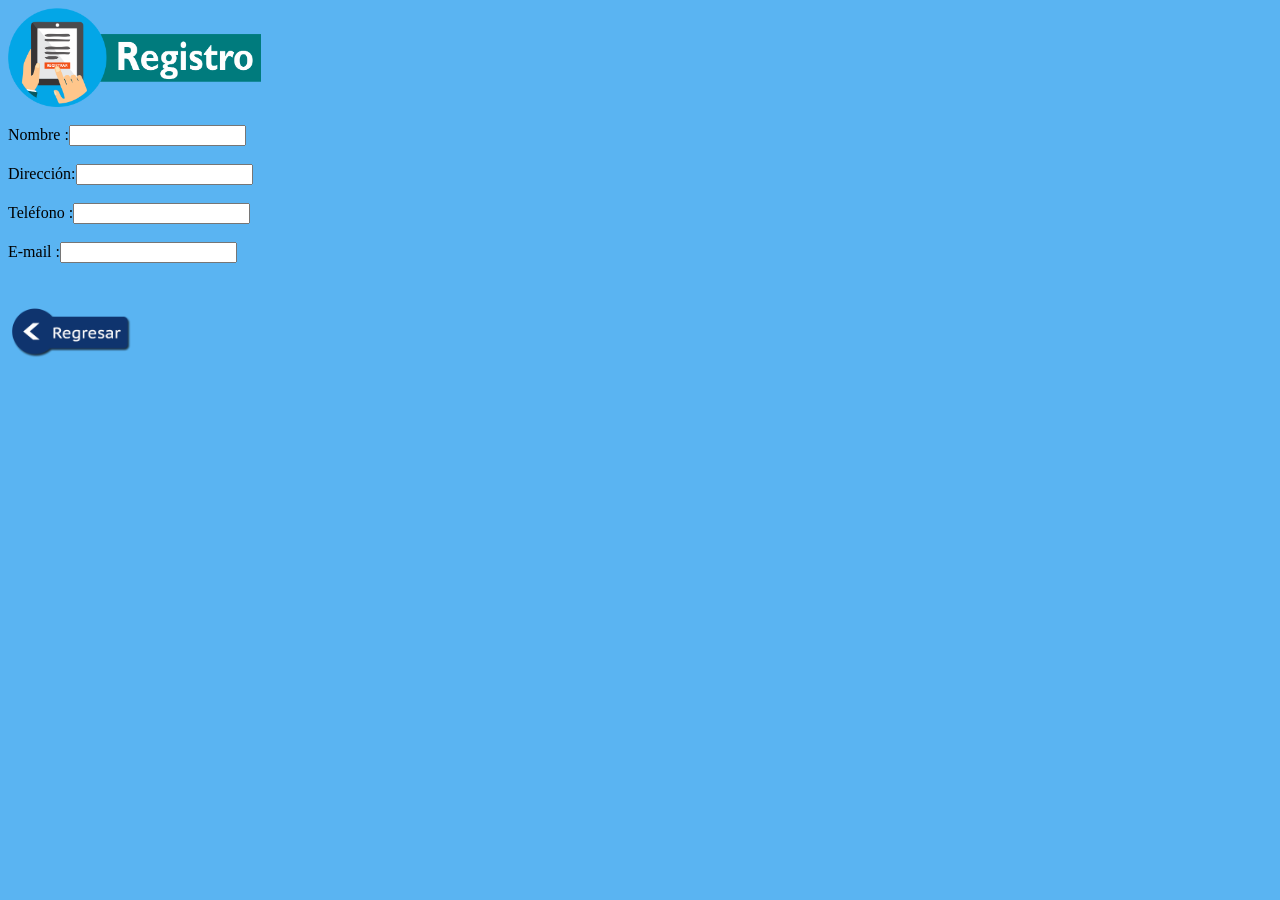
<file: Diseño Web/hotmail.html>
<html>
<head> <img src="registro.png" width="20%" >
        <meta http-equiv="Content-Type" content="text/html; charset=utf-8"/> 

</head>
<br>
<br>
<body background="descarga.png">
<form method="post" action="add_reg.php3">
Nombre :<input type="Text" name="nombre"><br>
<br>
Dirección:<input type="Text&quo>Dirección:<input type="Text" name="direccion"><br>
<br>
Teléfono :<input type="Text" name="telefono"><br>
<br>
E-mail :<input type="Text" name="email"><br>
<br>
<br>
<a href="inicio.html"> <img src="regresar.png" width="10%">
</a> 
</form>
</body>
</html>
</file>
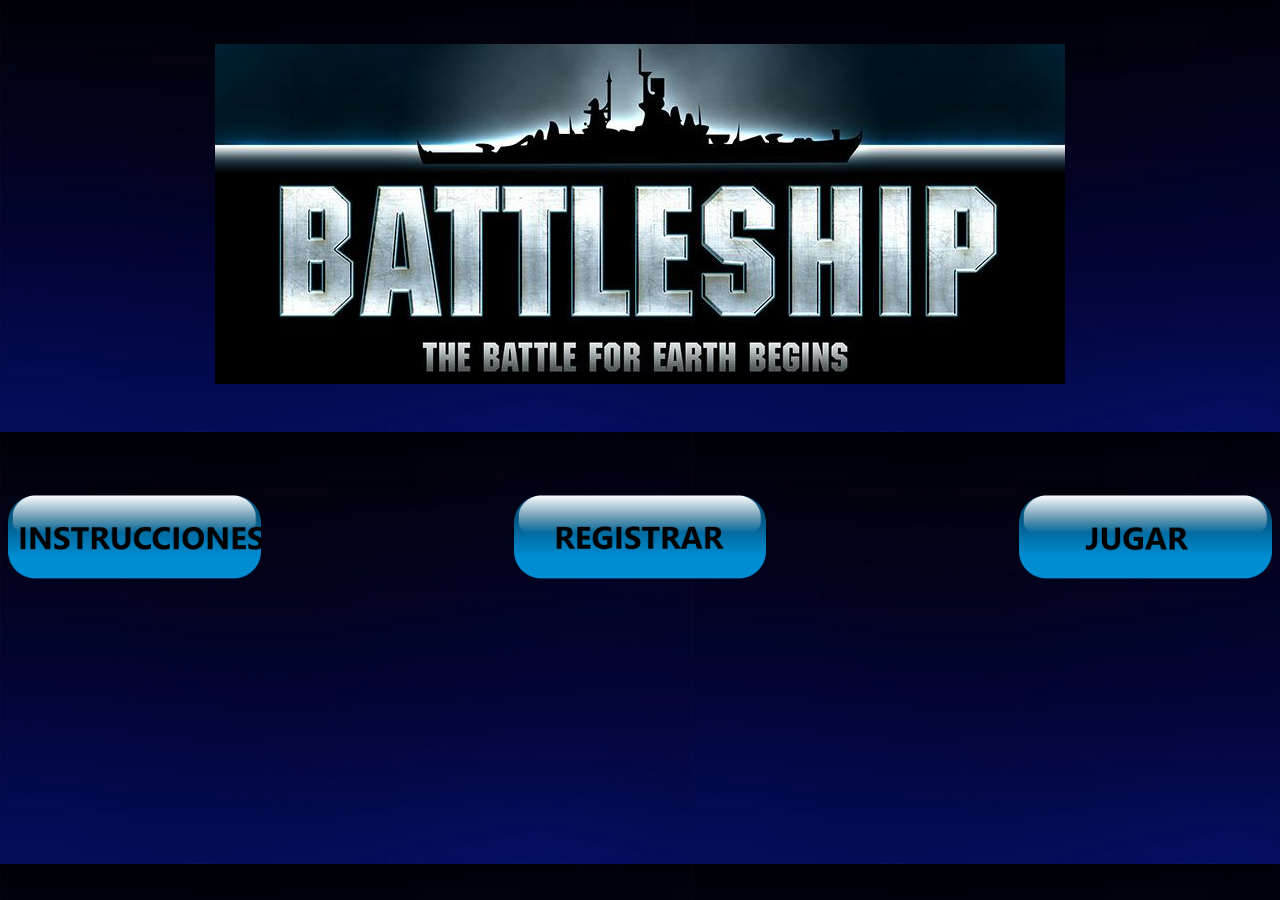
<file: Diseño Web/inicio.html>
<html>
	<head>
		<title> BATALLA NAVAL </title>
		<meta http-equiv=”Content-Type” content=”text/html; charset=UTF-8″ />
	</head>
	<br>
	<br>
	<body background="azul.jpg">


	<center>
		 <img src="batlle2.jpg">


	</font>  
	<br>
	<br>
	<br>  
	<br>
	<br>
	<br>

	

    <a href="iniciobat.html"> <img src="ins.png" width="20%" align="left" margin right: 80px>
    </a> 
    <a href="juego.html"> <img src="jugar.png" width="20%" align="right" margin left: 80px> 
    </a> 
    <a href="hotmail.html"><img src="img.png" width="20%"></a>         


	</body>

</htm>
</file>
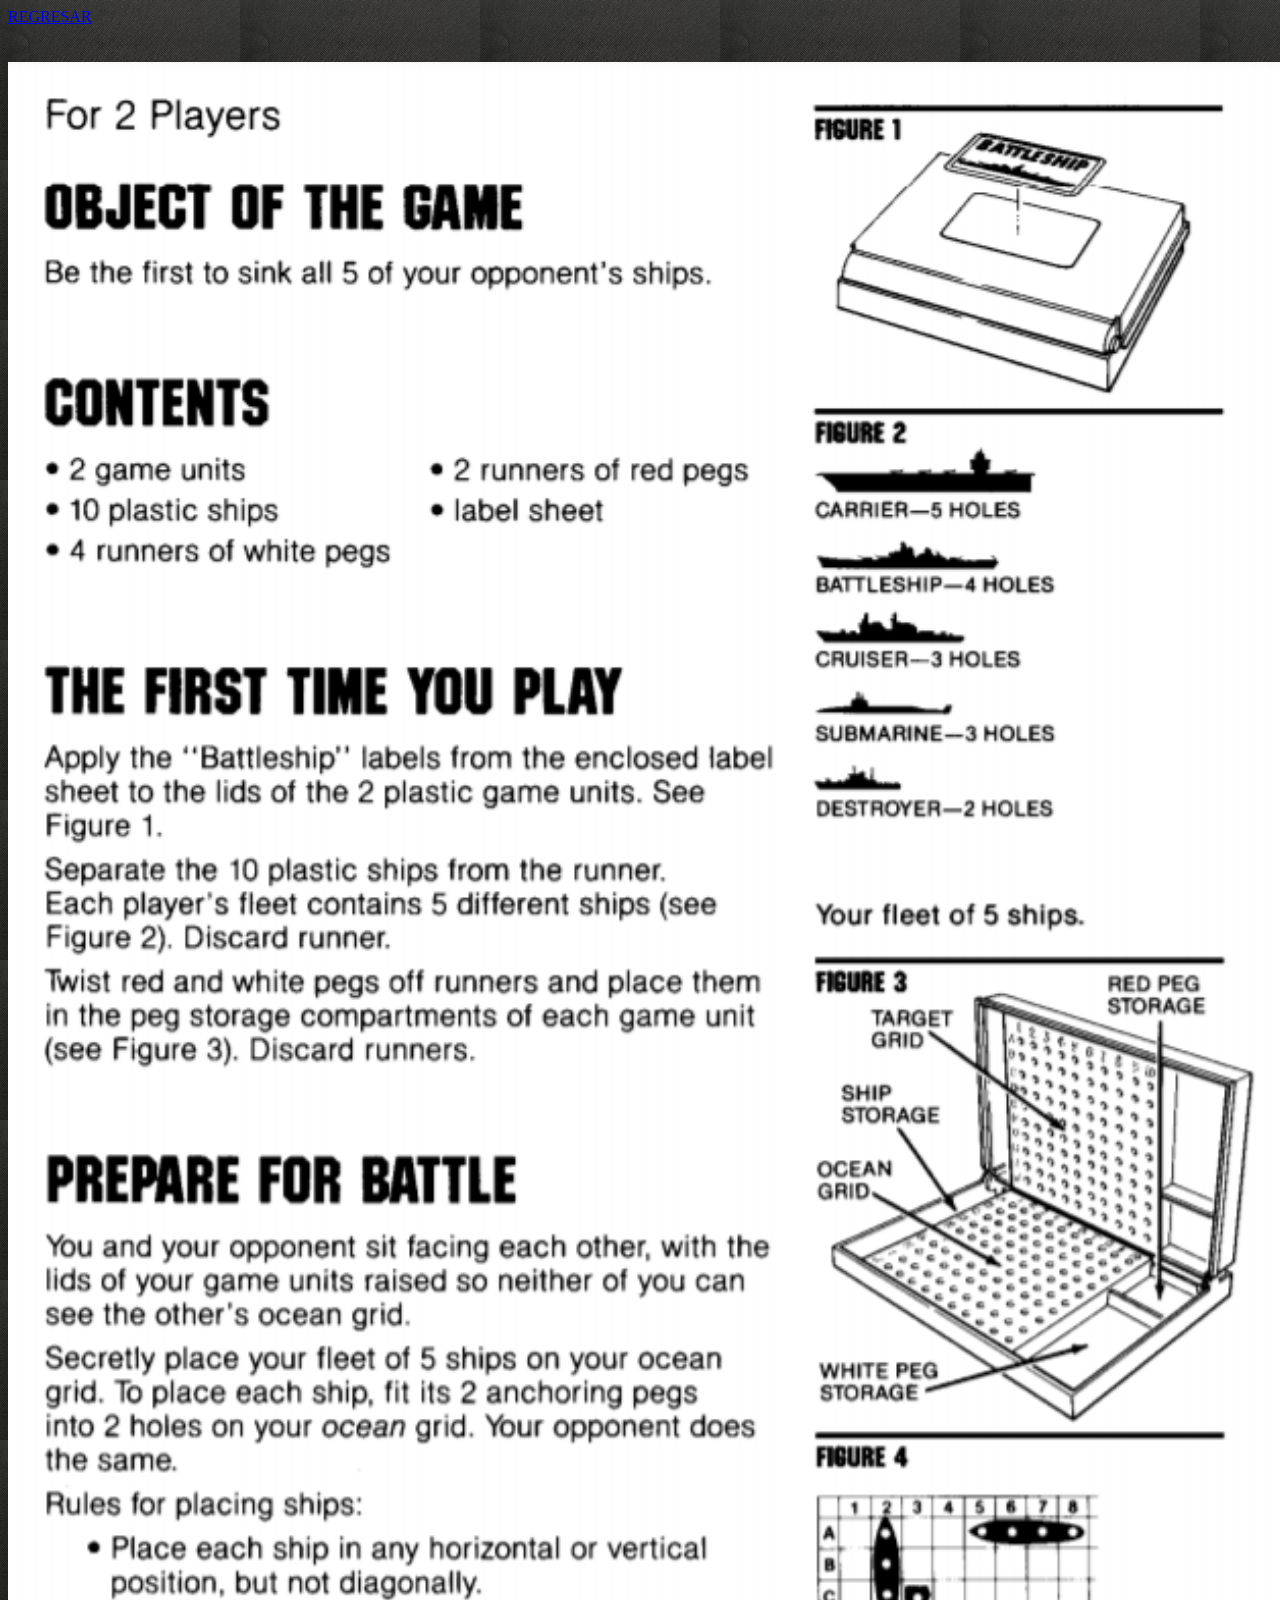
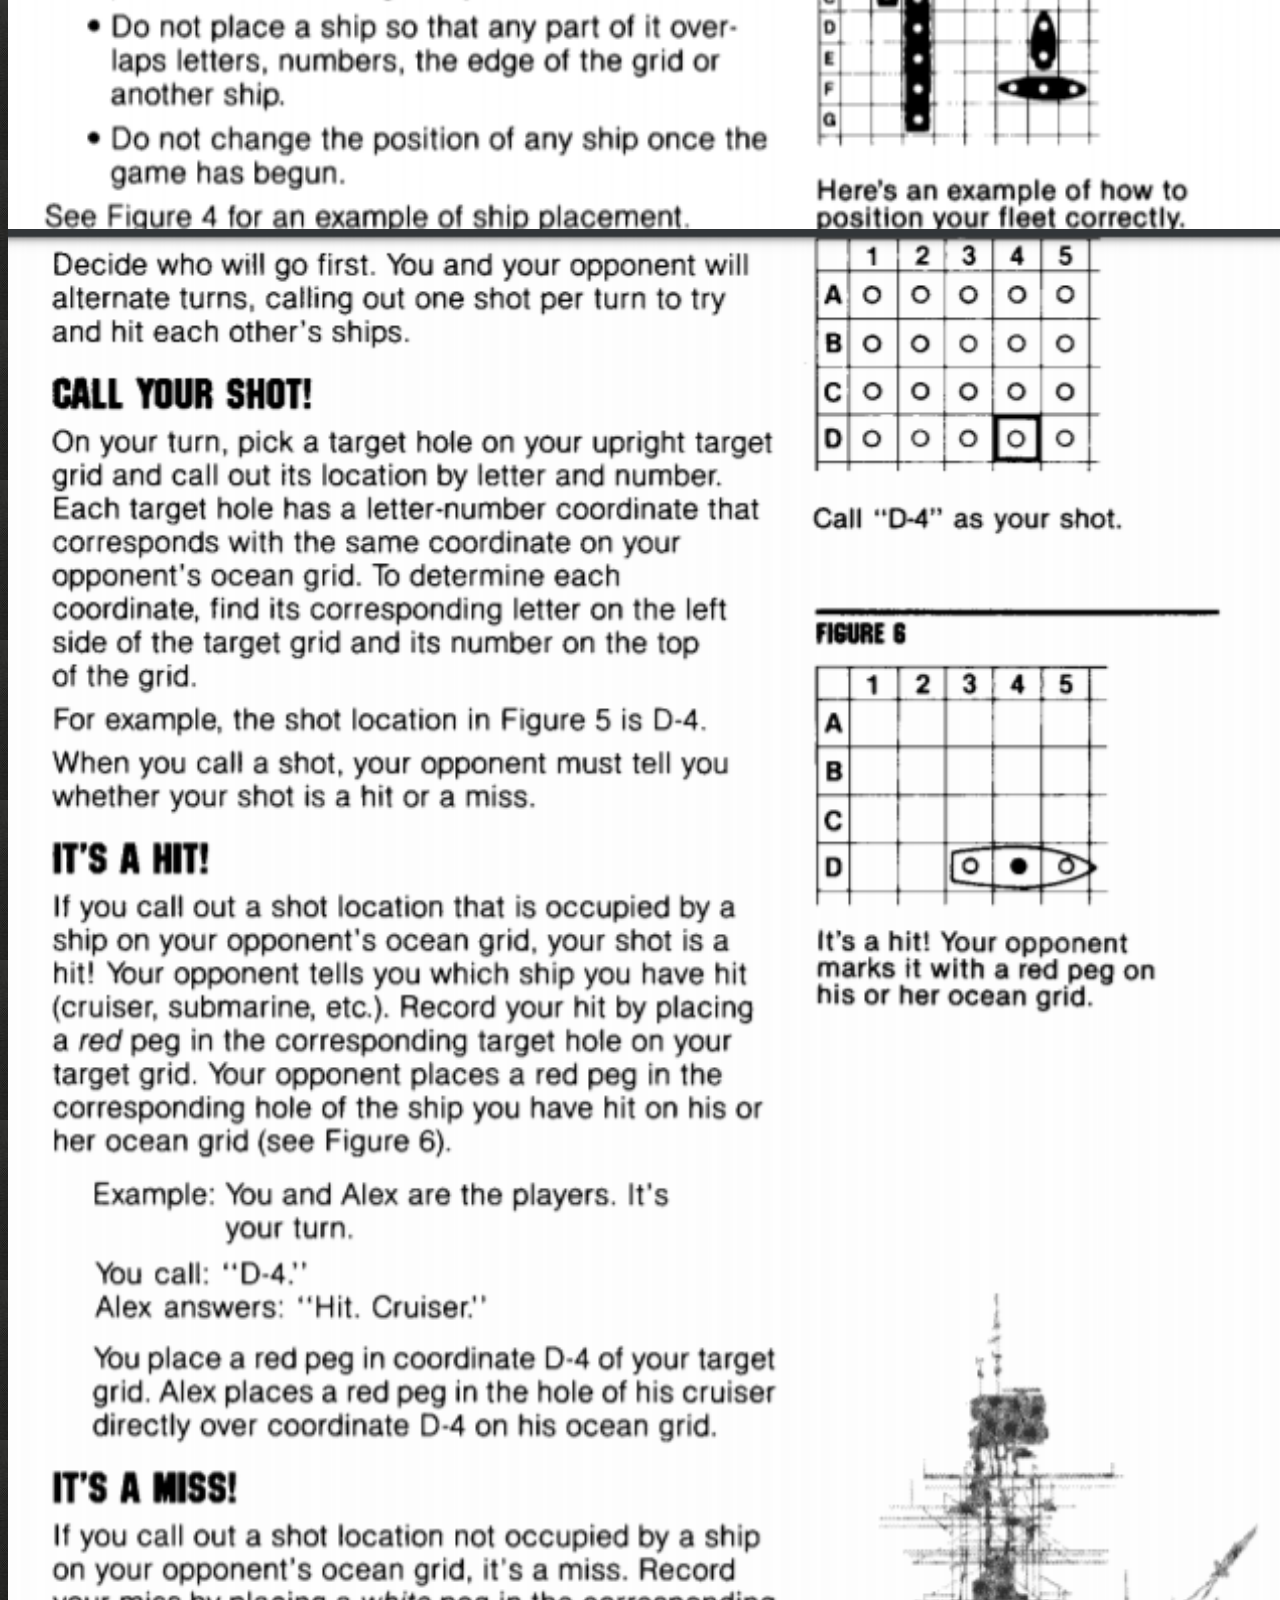
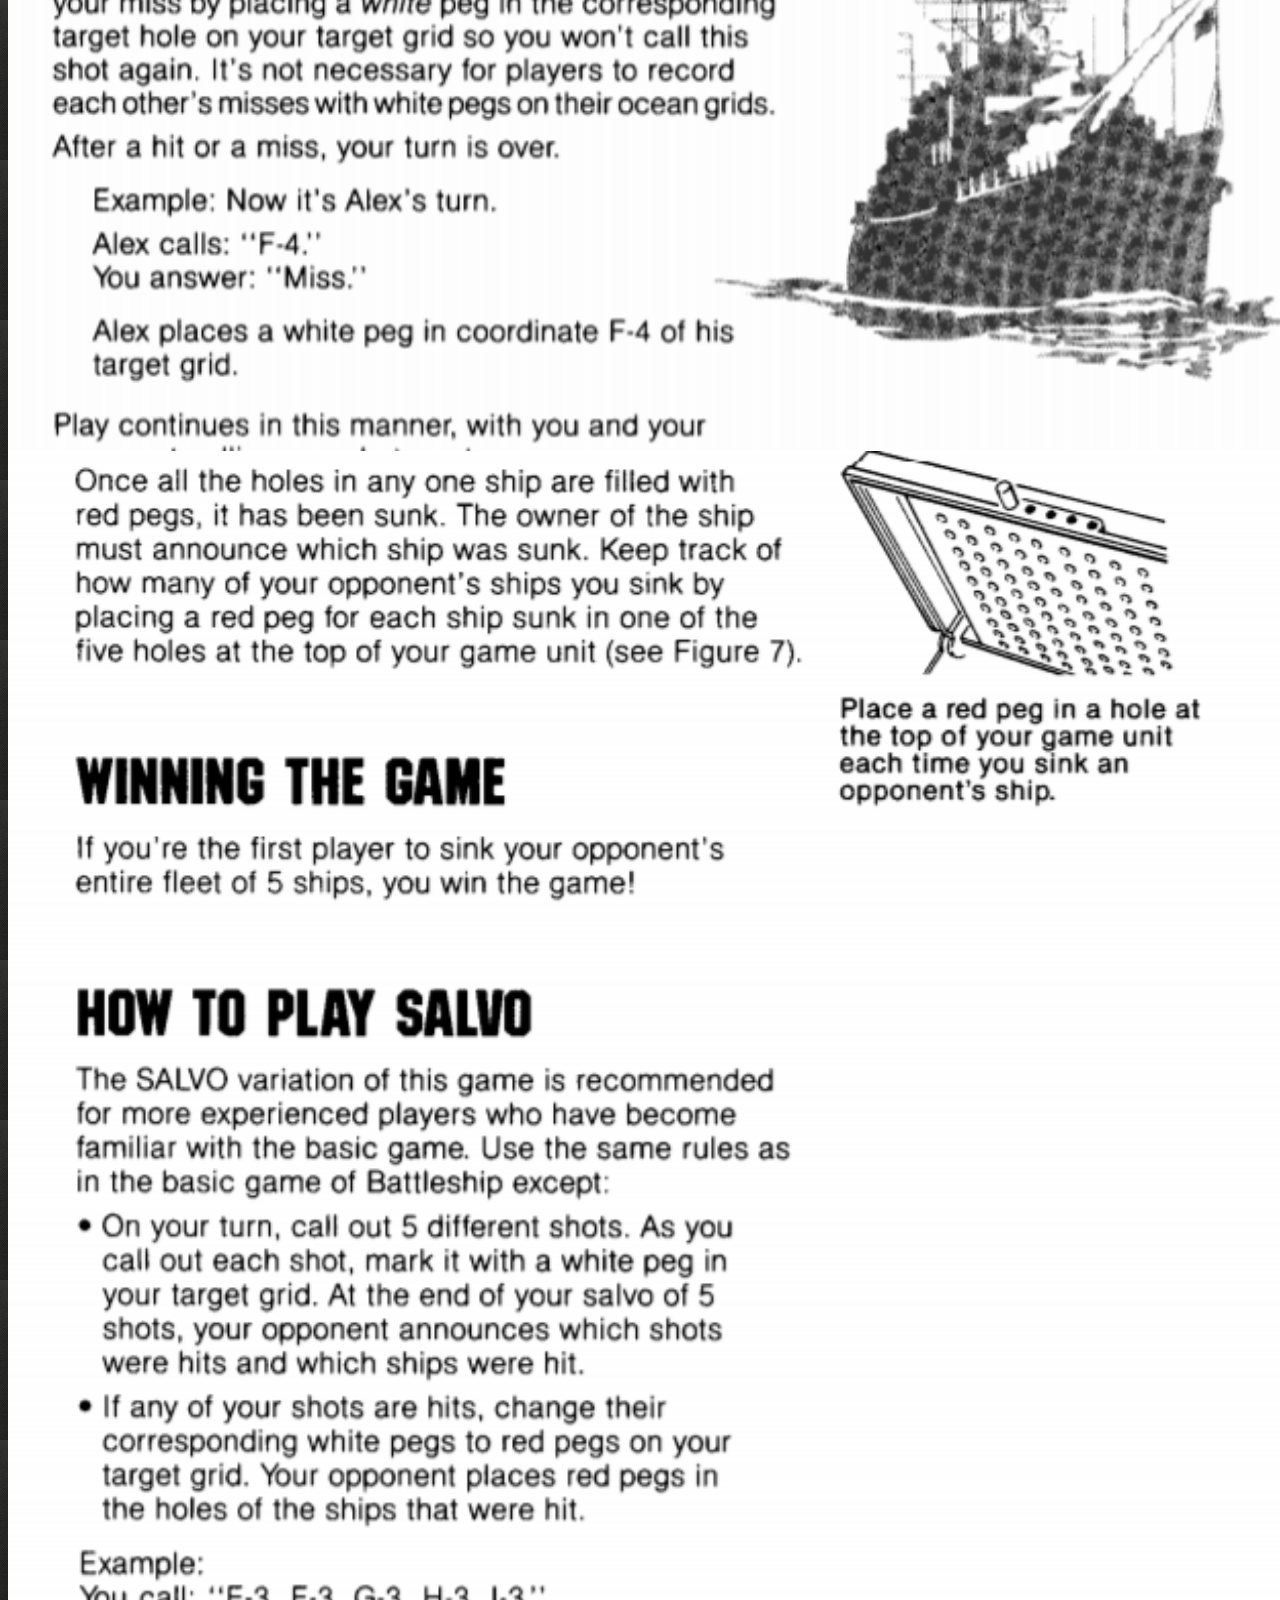
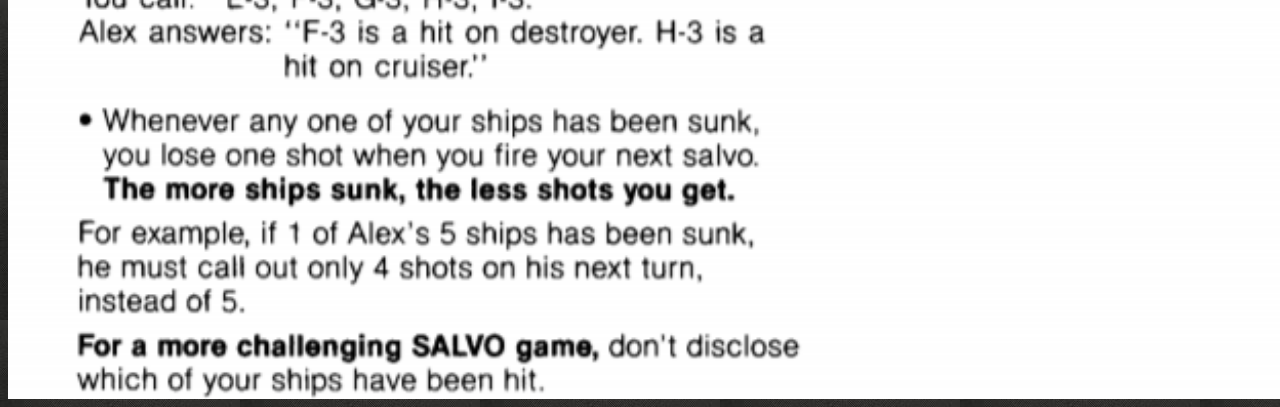
<file: Diseño Web/iniciobat.html>
<html>
	<head>
		<title> INSTRUCCIONES </title>
	</head>
	<body background="negro.jpg">
		<a href="inicio.html"> REGRESAR </a>
		<br>
		<br>
		<br>
		<img src="norma1.png" width="1300">
		<img src="norma2.png" width="1300">
		<img src="norma3.png" width="1300">

	</body>
</html>
</file>
